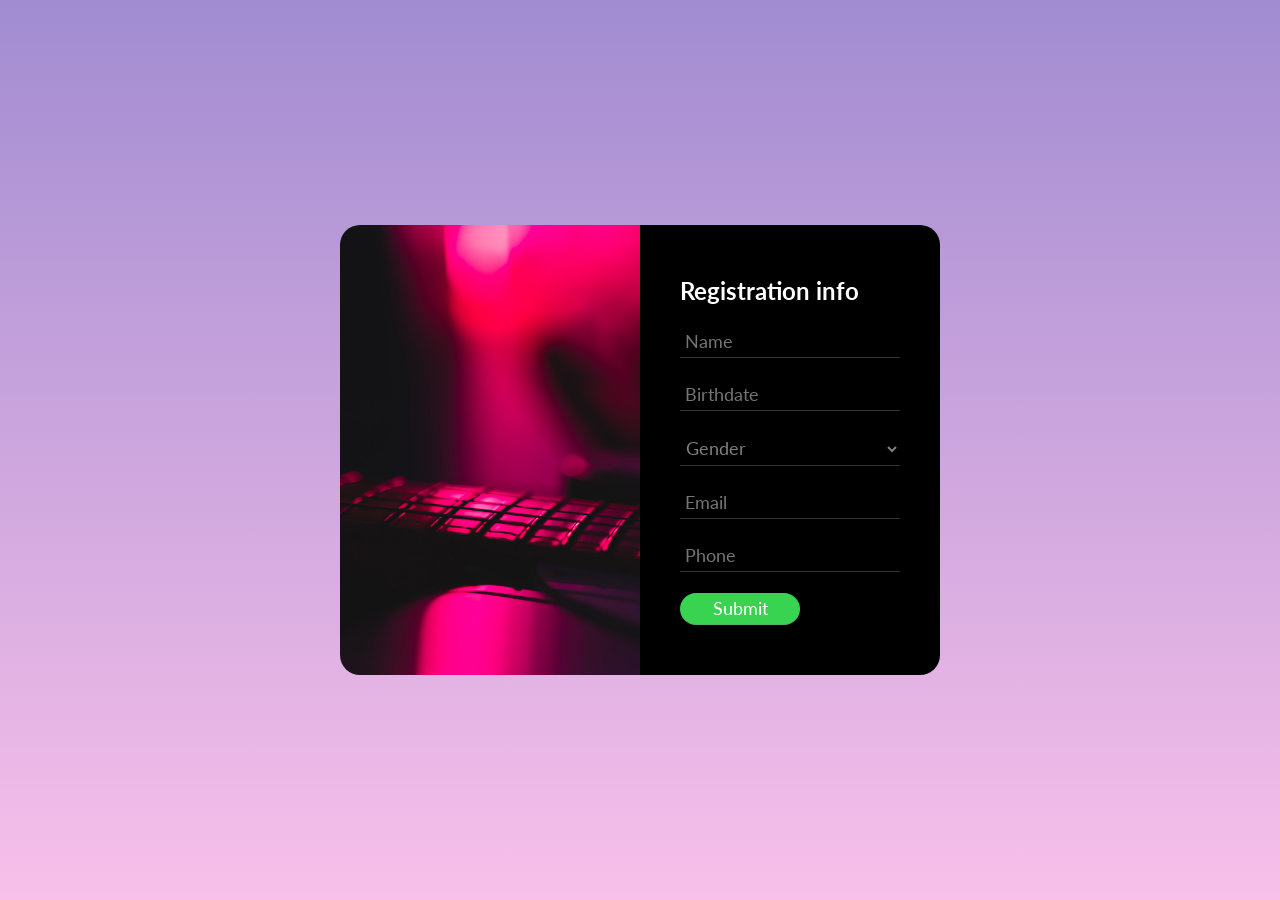
<file: index.html>
<!DOCTYPE html>
<html lang="en">
  <head>
    <meta charset="UTF-8" />
    <meta name="viewport" content="width=device-width, initial-scale=1.0" />
    <title>Form with css</title>
    <link rel="stylesheet" href="style.css" />
  </head>
  <body>
    <main>
      <img src="cover.jpg" alt="Pink image" />
      <form action="submit.html">
        <h2>Registration info</h2>
        <input type="text" name="name" placeholder="Name" autocomplete="off" />
        <input
          type="text"
          name="birthday"
          placeholder="Birthdate"
          autocomplete="off"
          onfocus="this.type = 'date'"
        />
        <select name="gender" id="gender">
          <option value="" disabled selected>Gender</option>
          <option value="male">Male</option>
          <option value="female">Female</option>
          <option value="other">Other</option>
        </select>
        <input
          type="email"
          name="email"
          placeholder="Email"
          autocomplete="off"
        />
        <input
          type="number"
          name="phone"
          placeholder="Phone"
          autocomplete="off"
        />
        <input type="submit" value="Submit" />
      </form>
    </main>
  </body>
</html>
</file>
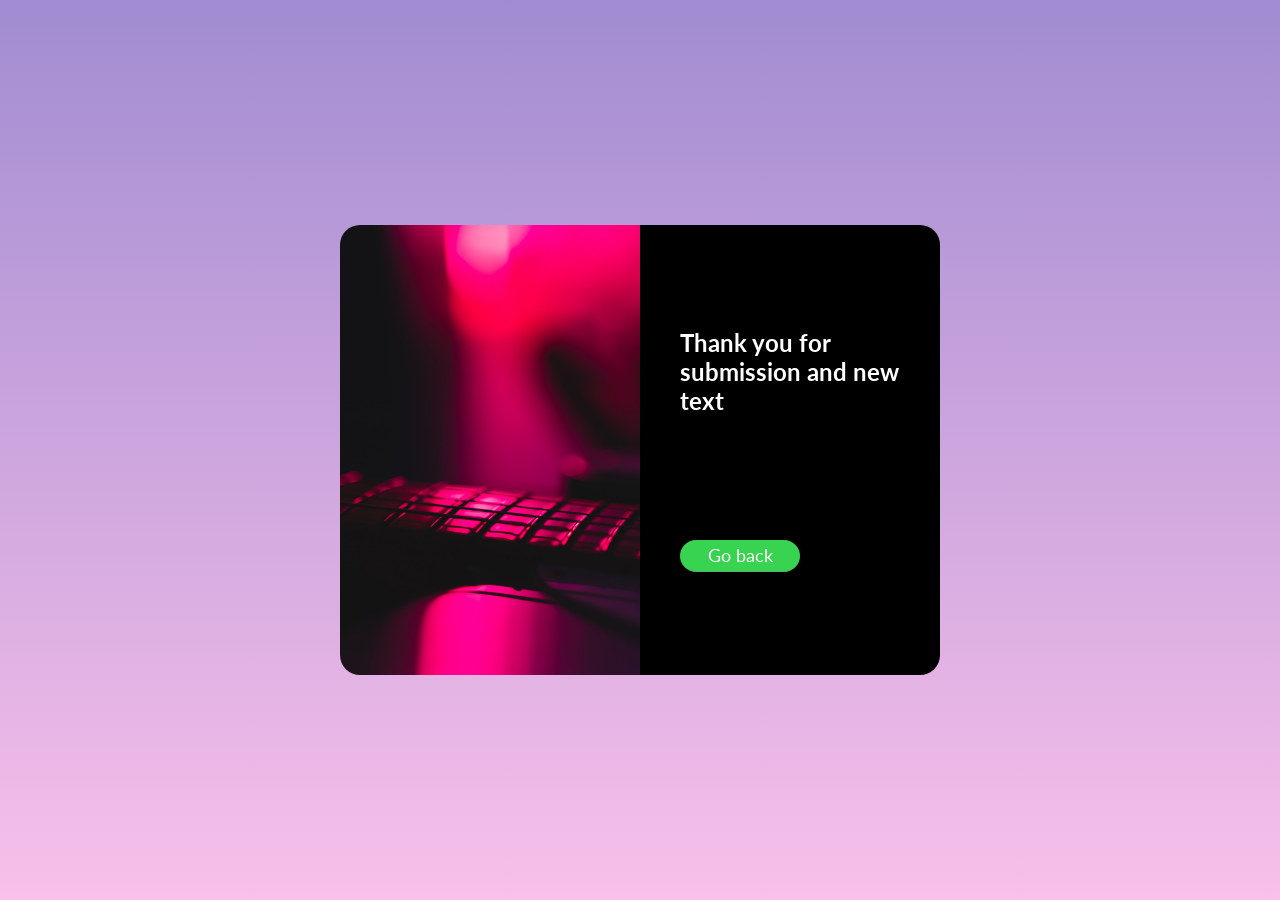
<file: submit.html>
<!DOCTYPE html>
<html lang="en">
  <head>
    <meta charset="UTF-8" />
    <meta name="viewport" content="width=device-width, initial-scale=1.0" />
    <link rel="stylesheet" href="style.css" />
    <title>Submit page</title>
  </head>
  <body>
    <main>
      <img src="cover.jpg" alt="Pink image" />
      <form action="index.html">
        <h2>Thank you for submission and new text</h2>
        <input type="submit" value="Go back" />
      </form>
    </main>
  </body>
</html>
</file>
<file: style.css>
@import url("https://fonts.googleapis.com/css2?family=Lato:wght@400;700&display=swap");

* {
  margin: 0;
  padding: 0;
  font-family: lato;
}

img {
  width: 300px;
  border-radius: 20px 0 0 20px;
}

body {
  display: flex;
  justify-content: center;
  align-items: center;
  background: linear-gradient(#a18cd1, #f8c0ea);
  min-height: 100vh;
}

main {
  display: flex;
}

form {
  width: 300px;
  background: black;
  color: white;
  display: flex;
  flex-direction: column;
  justify-content: space-around;
  padding: 40px;
  box-sizing: border-box;
  border-radius: 0px 20px 20px 0;
}

input,
select {
  background: none;
  border: none;
  border-bottom: 1px solid rgba(128, 128, 128, 0.4);
  color: grey;
  font-size: 1.1em;
  padding: 5px;
}

select {
  padding-left: 2px;
}

option {
  background: black;
}

input[type="submit"] {
  background: rgb(55, 211, 81);
  color: white;
  width: 120px;
  border-radius: 120px;
}

input[type="submit"]:hover {
  cursor: pointer;
  box-shadow: 0 0 8px white;
}
</file>
